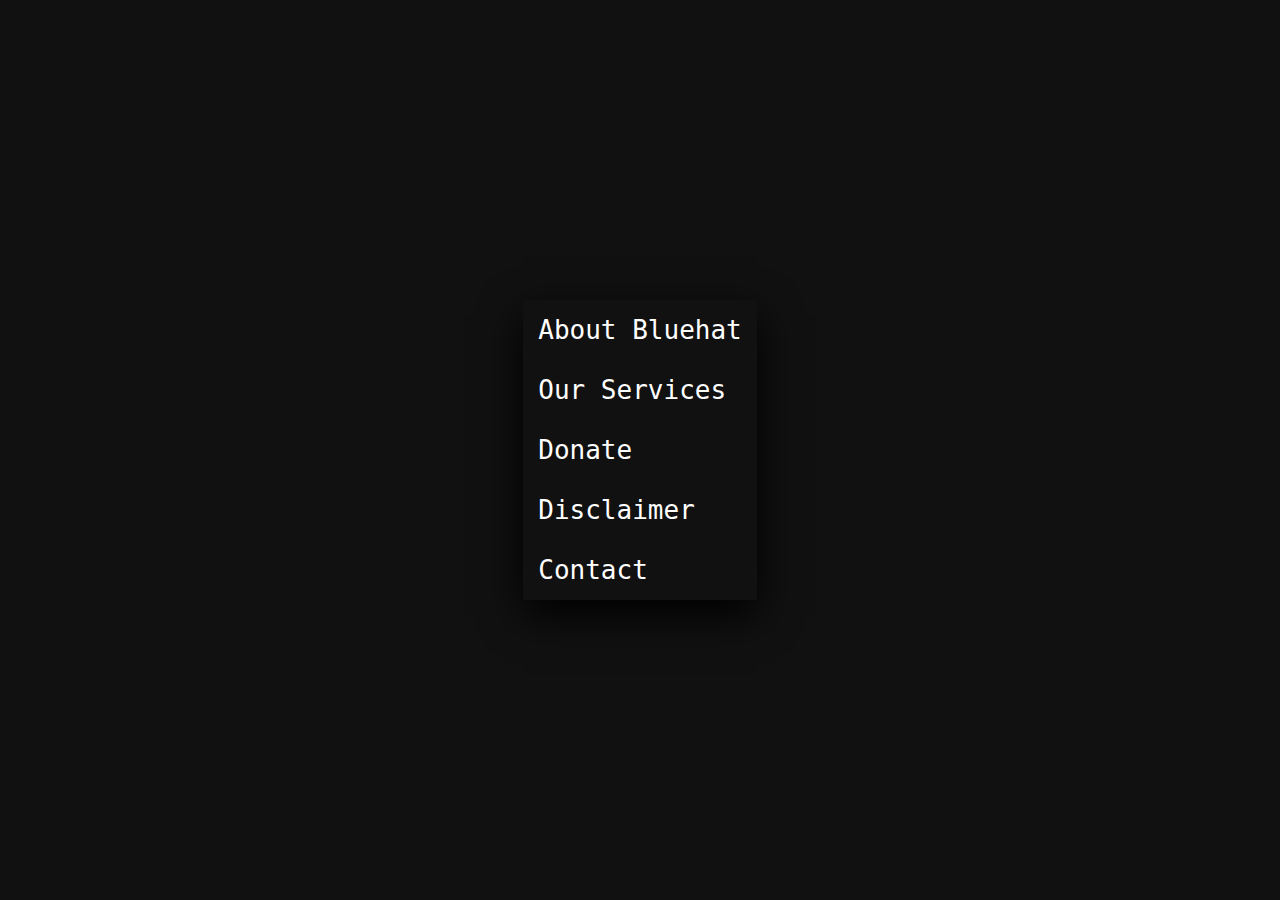
<file: index.html>
<!DOCTYPE html>
<html lang="en">
<head>
    <meta charset="UTF-8">
    <meta name="viewport" content="width=device-width, initial-scale=1.0">
    <meta http-equiv="X-UA-Compatible" content="ie=edge">
    <link rel="stylesheet" href="landingpageStyle.css">
    <link rel="icon" href="./blueHat.png">
    <title>BlueHat</title>
</head>
<body>
    <!--<div class="light"></div>-->
    <ul>
        <a href="About/about.html"><li> About Bluehat </li></a>
        <a href="Services/services.html"><li> Our Services </li></a>
        <a href="Donate/donate.html"><li> Donate </li></a>
        <a href="Disclaimer/disclaimer.html"><li> Disclaimer </li></a>
        <a href="Contact/contact.html"><li> Contact </li></a>
    </ul>

    <script src="https://code.jquery.com/jquery-3.4.1.js"></script>
    <script type="text/javascript">
        /*
        $(document).mousemove(function(e)
            {
                var X = e.pageX;
                console.log(X);
                var Y = e.pageY;
                console.log(Y);
                $('.light').css('background', 'radial-gradient(circle at '+X+' px '+Y+' px, transparent, #000 30%)');
            }
        )
        */

    </script>
</body>
</html>
</file>
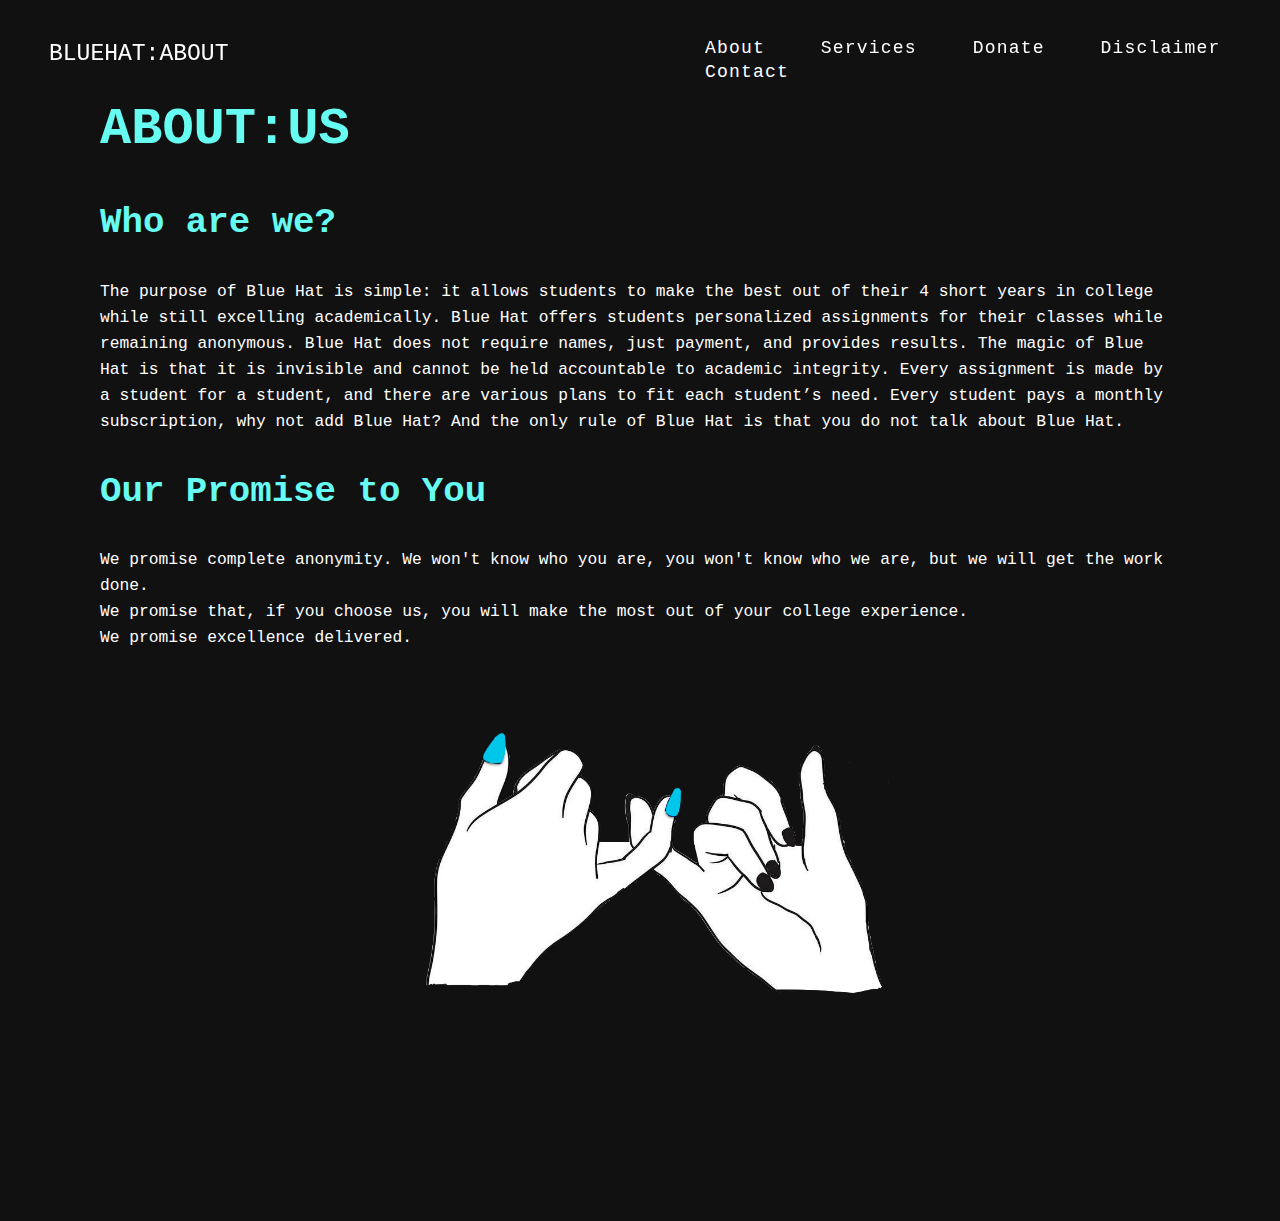
<file: About/about.html>
<!DOCTYPE html>
<html lang="en">
<head>
    <meta charset="UTF-8">
    <meta name="viewport" content="width=device-width, initial-scale=1.0">
    <meta http-equiv="X-UA-Compatible" content="ie=edge">
    <title>About Us</title>
    <link rel="stylesheet" href="../navbar.css">
    <link rel="stylesheet" href="aboutpageStyle.css">
    <link rel="icon" href="../blueHat.png">
</head>
<body>
    <div class="container">
        <nav>
            <input type="checkbox" id="nav" class="hidden">
                <label for="nav" class="nav-btn">
                    <i></i>
                    <i></i>
                    <i></i>
                </label>

            <div class="logo">
                <a href="../index.html" id="logo_id" >BLUEHAT:ABOUT</a>
            </div>

            <ul class="nav-wrapper">
                <li><a href="about.html">About</a></li>
                <li><a href="../Services/services.html">Services</a></li>
                <li><a href="../Donate/donate.html">Donate</a></li>
                <li><a href="../Disclaimer/disclaimer.html">Disclaimer</a></li>
                <li><a href="../Contact/contact.html">Contact</a></li>
            </ul>
        </nav>
    </div>

    <section>
        <h2 style="color:#66fcf1">ABOUT:US</h2>
        <p>
            <h3> Who are we? </h3>
                <p>
                    The purpose of Blue Hat is simple: it allows students to make the best out of their 4 short years in college while still excelling academically. Blue Hat offers students personalized assignments for their classes while remaining anonymous. Blue Hat does not require names, just payment, and provides results. The magic of Blue Hat is that it is invisible and cannot be held accountable to academic integrity. Every assignment is made by a student for a student, and there are various plans to fit each student’s need. Every student pays a monthly subscription, why not add Blue Hat? And the only rule of Blue Hat is that you do not talk about Blue Hat. 
                </p>

            <h3> Our Promise to You </h3>
                <p>
                    We promise complete anonymity. We won't know who you are, you won't know who we are, but we will get the work done. 
                    <br>
                    We promise that, if you choose us, you will make the most out of your college experience. 
                    <br>
                    We promise excellence delivered.
                </p>
        </p>

       <img src="promise.png">
    </section>



</body>
</html>
</file>
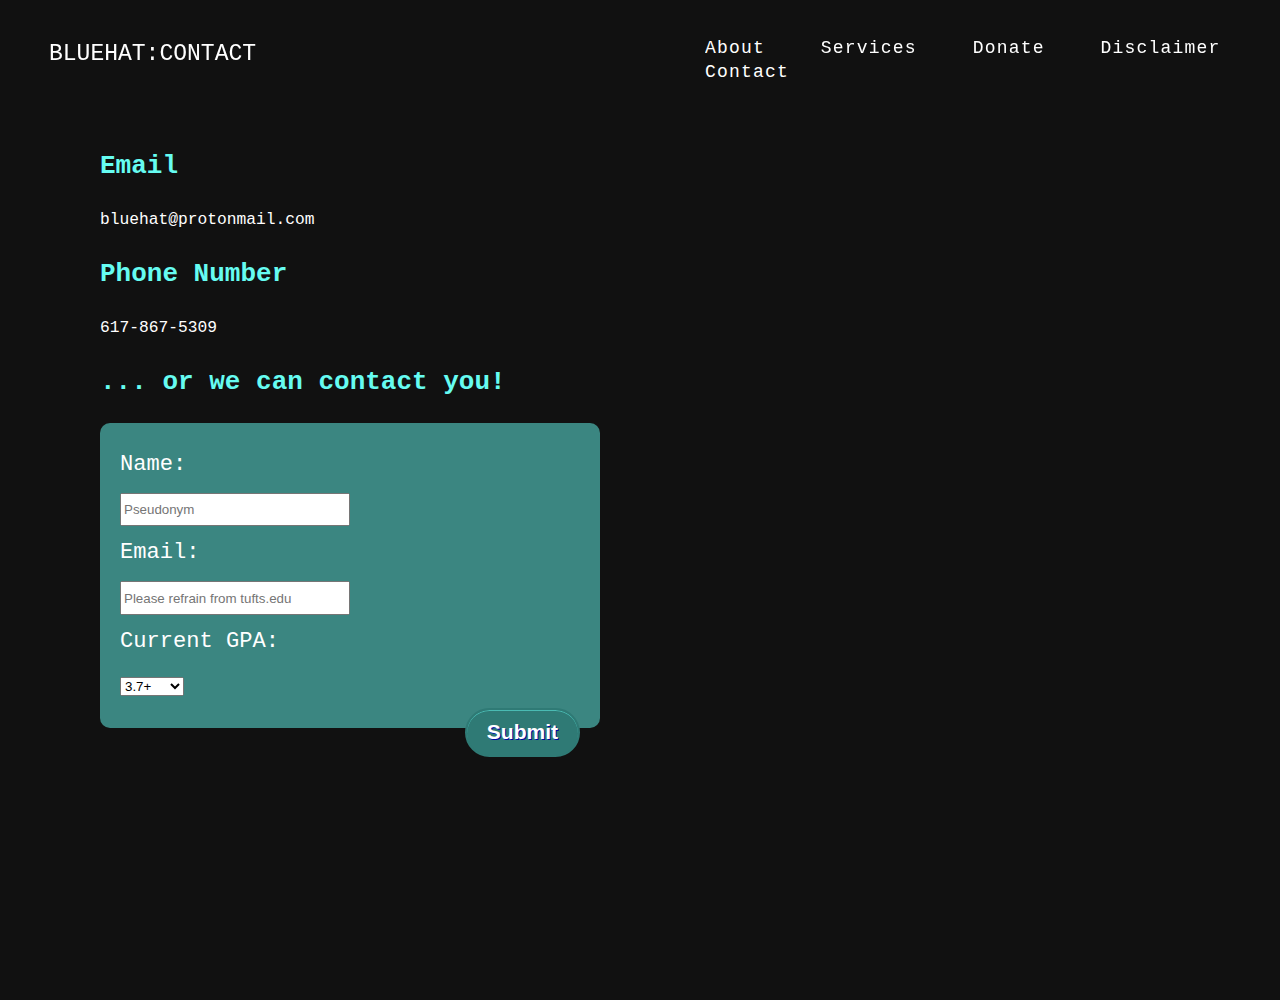
<file: Contact/contact.html>
<!DOCTYPE html>
<html lang="en">
<head>
    <meta charset="UTF-8">
    <meta name="viewport" content="width=device-width, initial-scale=1.0">
    <meta http-equiv="X-UA-Compatible" content="ie=edge">
    <title>Contact</title>
    <link rel="stylesheet" href="contactCSS.css">
    <link rel="stylesheet" href="../navbar.css">
    <link rel="icon" href="../blueHat.png">
</head>
<body>
    <div class="container">
            <nav>
                <input type="checkbox" id="nav" class="hidden">
                    <label for="nav" class="nav-btn">
                        <i></i>
                        <i></i>
                        <i></i>
                    </label>
    
                <div class="logo">
                    <a href="../index.html" id="logo_id" >BLUEHAT:CONTACT</a>
                </div>
    
                <ul class="nav-wrapper">
                    <li><a href="../About/about.html">About</a></li>
                    <li><a href="../Services/services.html">Services</a></li>
                    <li><a href="../Donate/donate.html">Donate</a></li>
                    <li><a href="../Disclaimer/disclaimer.html">Disclaimer</a></li>
                    <li><a href="../Contact/contact.html">Contact</a></li>
                </ul>
            </nav>
        </div>

        <section>
            <h3> Email </h3>
            <p> bluehat@protonmail.com </p>
            <h3> Phone Number </h3>
            <p> 617-867-5309 </p>
            <h3> ... or we can contact you!  </h3>

            <form>
                 Name:<br>
                <input id="input" type="text" name="name" placeholder="Pseudonym"> <br>
                Email:<br>
                <input id= "input" type="text" name="email" placeholder="Please refrain from tufts.edu"> <br>
                Current GPA:<br>
                <select>
                    <option value="A">3.7+</option>
                    <option value="B">2.7-3.7</option>
                    <option value="C">1.7-2.7</option>
                    <option value="D">0.7-1.7</option>
                    <option value="F">0.7-</option>
                </select>
                <br>
                <input id="submitButton" type="submit" name="submit" onclick="alertUser()"> 

            </form>
            
        </section>

</body>
<script type="text/javascript">
function alertUser()
{
    var message = "Thank you, we will be in contact soon...";
    alert(message);
    
}
</script>
</html>
</file>
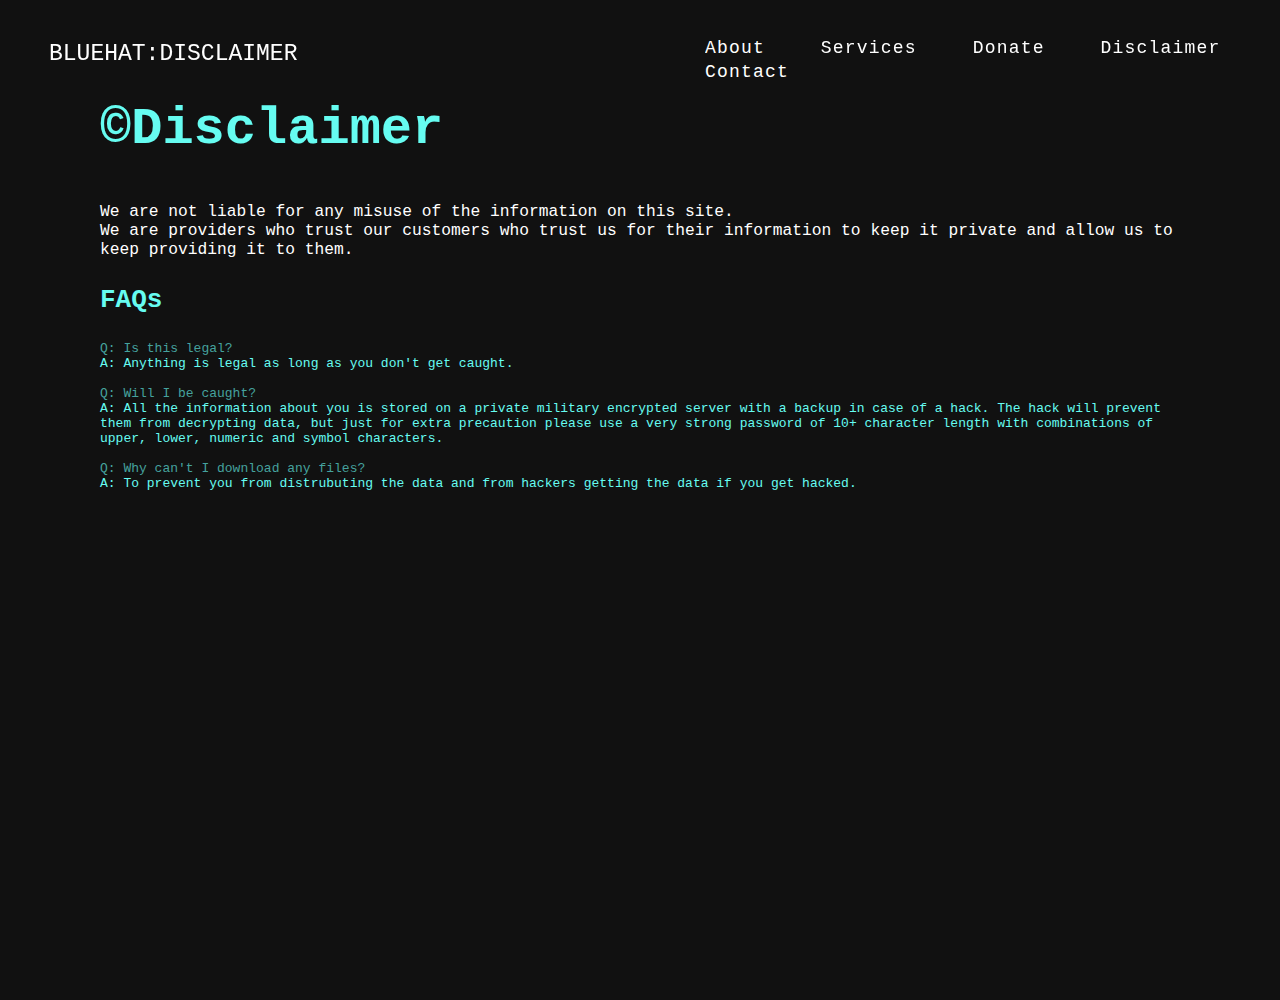
<file: Disclaimer/disclaimer.html>
<!DOCTYPE html>
<html lang="en">
<head>
    <meta charset="UTF-8">
    <meta name="viewport" content="width=device-width, initial-scale=1.0">
    <meta http-equiv="X-UA-Compatible" content="ie=edge">
    <title>Disclaimer</title>
    <link rel="stylesheet" href="disclaimerCSS.css">
    <link rel="stylesheet" href="../navbar.css">
    <link rel="icon" href="../blueHat.png">
</head>
<body>
    <div class="container">
        <nav>
            <input type="checkbox" id="nav" class="hidden">
                <label for="nav" class="nav-btn">
                    <i></i>
                    <i></i>
                    <i></i>
                </label>
            <div class="logo">
                <a href="../index.html" id="logo_id" >BLUEHAT:DISCLAIMER</a>
            </div>
            <ul class="nav-wrapper">
                <li><a href="../About/about.html">About</a></li>
                <li><a href="../Services/services.html">Services</a></li>
                <li><a href="../Donate/donate.html">Donate</a></li>
                <li><a href="../Disclaimer/disclaimer.html">Disclaimer</a></li>
                <li><a href="../Contact/contact.html">Contact</a></li>
            </ul>
        </nav>
    </div>
    <section>
        <h2 style="color:#66fcf1">©Disclaimer</h2>
        <p>We are not liable for any misuse of the information on this site.<br>We are providers who trust our customers who trust us for their information to keep it private and allow us to keep providing it to them.</p>
        <h3>FAQs</h3>
        <label>Q: Is this legal?</label>
        <summary>A: Anything is legal as long as you don't get caught.</summary>
        <br>
        <label>Q: Will I be caught?</label>
        <summary>A: All the information about you is stored on a private military encrypted server with a backup in case of a hack. The hack will prevent them from decrypting data, but just for extra precaution please use a very strong password of 10+ character length with combinations of upper, lower, numeric and symbol characters.</summary>
        <br>
        <label>Q: Why can't I download any files?</label>
        <summary>A: To prevent you from distrubuting the data and from hackers getting the data if you get hacked.</summary>
        <br>
    </section>
</body>
</html>
</file>
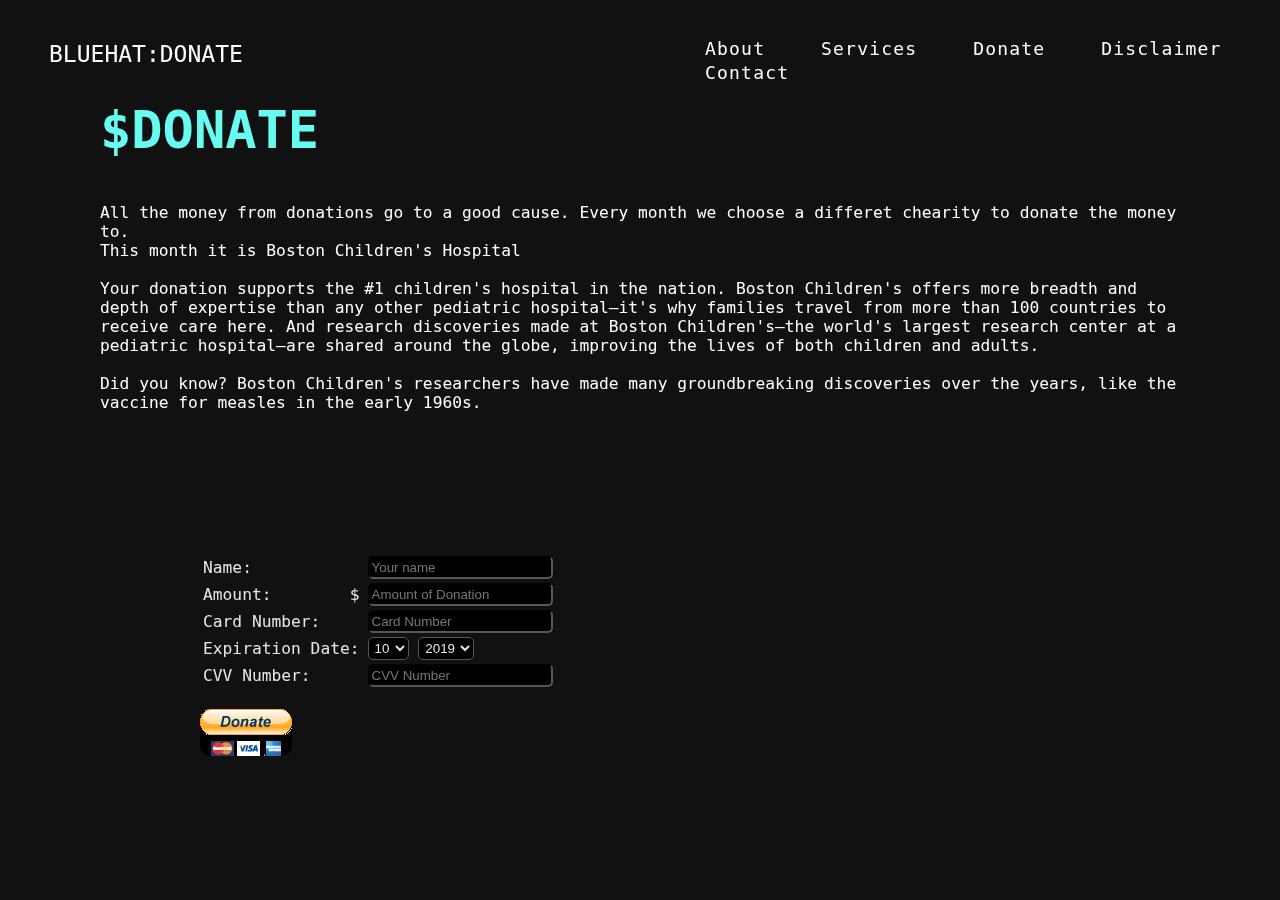
<file: Donate/donate.html>
<!DOCTYPE html>
<html lang="en">
    <head>
        <meta charset="UTF-8">
        <meta name="viewport" content="width=device-width, initial-scale=1.0">
        <meta http-equiv="X-UA-Compatible" content="ie=edge">
        <title>Donate</title>
        <link rel="stylesheet" href="donateCSS.css">
        <link rel="stylesheet" href="../navbar.css">
        <link rel="icon" href="../blueHat.png">
    </head>
    <body>
        <div class="container">
            <script src="https://ajax.googleapis.com/ajax/libs/jquery/3.4.1/jquery.min.js"></script>
            <script type="text/javascript">
                function donate(){
                    if(!checkAmount() && !checkCN() && !checkName() && !checkCVV())
                        alert("Thank you "+document.forms[0].name.value+" for your generous donation to Boston Children's Hospital.\nWe promise to put it to good use.");
                    else{
                        checkAH();
                        checkCNH();
                        checkCVVH();
                        checkNH();
                        alert("Please resolve the Errors");
                    }
                    return false;
                }
                function checkNH(){
                    if(checkName()){
                        $("#nameErr").show();
                    }
                    else{
                        $("#nameErr").hide();
                    }
                }
                function checkName(){
                    if($("#name").val()==""){
                        return true;
                    }
                    else{
                        const nameValue=$("#name").val();
                        for(var i=0; i<nameValue.length;i++){
                            if(!((nameValue[i].charCodeAt(0) >= 65 && nameValue[i].charCodeAt(0) <= 90) ||
                                (nameValue[i].charCodeAt(0) >= 95 && nameValue[i].charCodeAt(0) <= 122) ||
                                    nameValue[i].charCodeAt(0) == 32 )){
                                return true
                            }
                        }
                    }
                    return false
                }
                function checkAH(){
                    if(checkAmount()){
                        $("#amountErr").show();
                    }
                    else{
                        $("#amountErr").hide();
                    }
                }
                function checkAmount(){
                    if($("#amount").val().length==0){
                        return true;
                    }
                    return false;
                }
                function checkCNH(){
                    if(checkCN()){
                        $("#cardNumberErr").show();
                    }
                    else{
                        $("#cardNumberErr").hide();
                    }
                }
                function checkCN(){
                    if($("#cardNumber").val().length!=16){
                        return true;
                    }
                    else{
                        for(var i=0; i<CardNumberValue.length; i++){
                            console.log(CardNumberValue[i].charCodeAt(0));
                            if(!(CardNumberValue[i].charCodeAt(0) >= 48 && CardNumberValue[i].charCodeAt(0) <= 57)){
                                return true;
                            }
                        }
                    }
                    return false;
                }
                function checkCVVH(){
                    if(checkCVV()){
                        $("#CVVErr").show();
                    }
                    else{
                        $("#CVVErr").hide();
                    }
                }
                function checkCVV(){
                    if($("#cvvNumber").val().length<3){
                        return true;
                    }
                    else{
                        const CVVValue=$("#cvvNumber").val();
                        for(var i=0; i<CVVValue.length; i++){
                            if(!(CVVValue[i].charCodeAt(0) >= 48 && CVVValue[i].charCodeAt(0) <= 57)){
                                return true;
                            }
                        }
                    }
                    return false;
                }
                $(document).ready(function() {
                    $('#name').mouseout(checkNH);
                    $('#name').keyup(checkNH);
                    $('#amount').mouseout(checkAH);
                    $('#amount').keyup(checkAH);
                    $('#cardNumber').mouseout(checkCNH);
                    $('#cardNumber').keyup(checkCNH);
                    $('#cvvNumber').mouseout(checkCVVH);
                    $('#cvvNumber').keyup(checkCVVH);
                });
            </script>
                <div class="container">
                    <nav>
                        <input type="checkbox" id="nav" class="hidden">
                            <label for="nav" class="nav-btn">
                                <i></i>
                                <i></i>
                                <i></i>
                            </label>
            
                        <div class="logo">
                            <a href="../index.html" id="logo_id" >BLUEHAT:DONATE</a>
                        </div>
            
                        <ul class="nav-wrapper">
                            <li><a href="../About/about.html">About</a></li>
                            <li><a href="../Services/services.html">Services</a></li>
                            <li><a href="../Donate/donate.html">Donate</a></li>
                            <li><a href="../Disclaimer/disclaimer.html">Disclaimer</a></li>
                            <li><a href="../Contact/contact.html">Contact</a></li>
                        </ul>
                    </nav>
                </div>
            <section>
                <h2 style="color:#66fcf1">$DONATE</h2>
                <p>All the money from donations go to a good cause. Every month we choose a differet chearity to donate
                    the money to.<br>
                    This month it is <a class="glow" href="http://www.childrenshospital.org/">Boston Children's Hospital</a><br>
                    <br>
                    Your donation supports the #1 children's hospital in the nation. Boston
                    Children's offers more breadth and depth of expertise than any other pediatric hospital—it's why
                    families travel from more than 100 countries to receive care here. And research discoveries made
                    at Boston Children's—the world's largest research center at a pediatric hospital—are shared
                    around the globe, improving the lives of both children and adults.<br>
                    <br>
                    Did you know? Boston Children's researchers have made many groundbreaking discoveries over the
                    years, like the vaccine for measles in the early 1960s.</p>
            </section>

            <!--When working with forms, make sure it is not within a div that has a z-index of -1. This is done to get the top nav bar working but its causing some transparency issues-->
            <section>
                <form class="donateForm" onsubmit="donate(); return false" action="#">
                    <table>
                        <tr>
                            <td>
                                Name: 
                            </td>
                            <td>
                                <input type="text" name="name" id="name" placeholder="Your name">
                            </td>
                            <td>
                                <p style="font-size: 8pt;color: #f00;" id="nameErr" hidden>* Name is required and can only contain letters.</p>
                            </td>
                        </tr>
                        <tr>
                            <td>
                                Amount: <span style="float: right;">$</span>
                            </td>
                            <td>
                                <input type="number" name="amount" id="amount" placeholder="Amount of Donation" min="0">
                            </td>
                            <td>
                                <p style="font-size: 8pt;color: #f00;" id="amountErr" hidden>* Amount cannot be empty</p>
                            </td>
                        </tr>
                        <tr>
                            <td>
                                Card Number:
                            </td>
                            <td>
                                <input type="text" name="cardNumber" id="cardNumber" placeholder="Card Number" min="0"
                                    minlength="16" maxlength="16" style="-moz-appearance: textfield">
                            </td>
                            <td>
                                <p style="font-size: 8pt;color: #f00;" id="cardNumberErr" hidden>* Card Number is required and can only contain numbers.</p>
                            </td>
                        </tr>
                        <tr>
                            <td>
                                Expiration Date:
                            </td>
                            <td>
                                <div class="date-input-container">
                                    <select name="exp_date_MONTH" id="exp_date_MONTH">
                                        <option value="1">01</option>
                                        <option value="2">02</option>
                                        <option value="3">03</option>
                                        <option value="4">04</option>
                                        <option value="5">05</option>
                                        <option value="6">06</option>
                                        <option value="7">07</option>
                                        <option value="8">08</option>
                                        <option value="9">09</option>
                                        <option value="10" selected="selected">10</option>
                                        <option value="11">11</option>
                                        <option value="12">12</option>
                                    </select>
                                    <select name="exp_date_YEAR" id="exp_date_YEAR">
                                        <option value="2019" selected="selected">2019</option>
                                        <option value="2020">2020</option>
                                        <option value="2021">2021</option>
                                        <option value="2022">2022</option>
                                        <option value="2023">2023</option>
                                        <option value="2024">2024</option>
                                        <option value="2025">2025</option>
                                        <option value="2026">2026</option>
                                        <option value="2027">2027</option>
                                        <option value="2028">2028</option>
                                        <option value="2029">2029</option>
                                    </select>
                                </div>
                            </td>
                        </tr>
                        <tr>
                            <td>
                                CVV Number:
                            </td>
                            <td>
                                <input type="text" name="cvvNumber" id="cvvNumber" value="" maxlength="4" autocomplete="off"
                                    placeholder="CVV Number" />
                            </td>
                            <td>
                                <p style="font-size: 8pt;color: #f00;" id="CVVErr" hidden>* CVV is required and can only contain numbers.</p>
                            </td>
                        </tr>
                    </table>
                    <br>
                    <input type="submit" name="responsive_payment_typesubmit" id="responsive_payment_typesubmit" value="" style="border-radius: 10px ; background-image: url(./btn_donateCC_LG.gif); background-color: #000; width: 92px; height: 47px; border: none;" onclick="false"/>
                </form>
            </section>
        </div>
    </body>
</html>
</file>
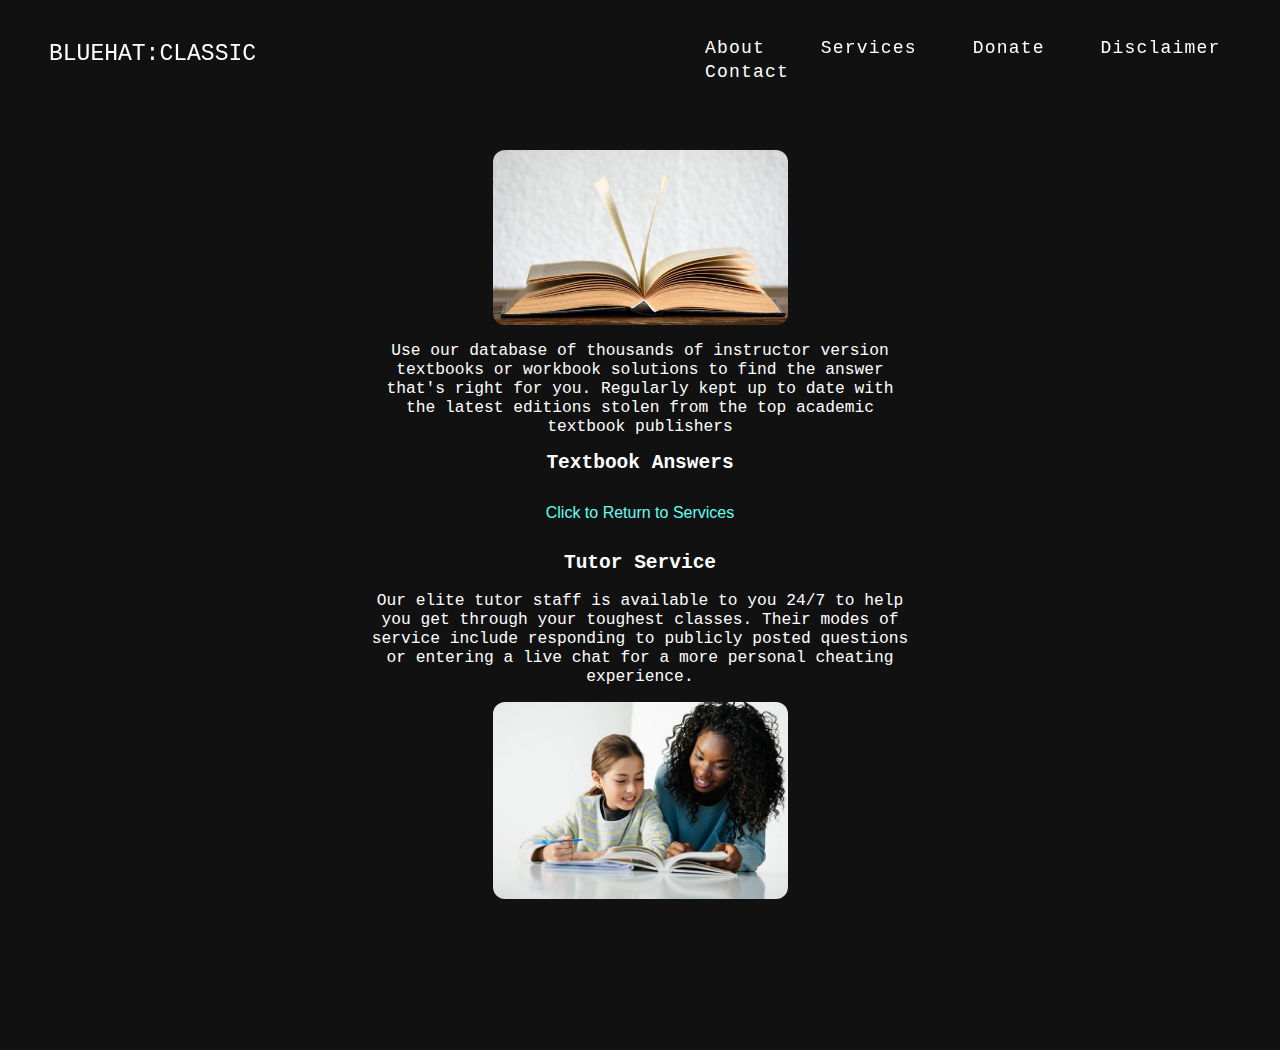
<file: Services/classic.html>
<!DOCTYPE html>
<html lang="en">
<head>
    <meta charset="UTF-8">
    <meta name="viewport" content="width=device-width, initial-scale=1.0">
    <meta http-equiv="X-UA-Compatible" content="ie=edge">
    <title>The Classic Plan</title>
    <link rel="icon" href="../blueHat.png">
    <link rel="stylesheet" href="../navbar.css">
    <link rel="stylesheet" href="subservicestyle.css">
</head>
<body>
    <div class="container">
        <nav>
            <input type="checkbox" id="nav" class="hidden">
                <label for="nav" class="nav-btn">
                    <i></i>
                    <i></i>
                    <i></i>
                </label>

            <div class="logo">
                <a href="../index.html" id="logo_id" >BLUEHAT:CLASSIC</a>
            </div>

            <ul class="nav-wrapper">
                <li><a href="about.html">About</a></li>
                <li><a href="../Services/services.html">Services</a></li>
                <li><a href="../Donate/donate.html">Donate</a></li>
                <li><a href="../Disclaimer/disclaimer.html">Disclaimer</a></li>
                <li><a href="../Contact/contact.html">Contact</a></li>
            </ul>
        </nav>
    </div>

        <div class="columns">
        <!--id=firstp resolves a height consistency problem between the columns-->
        <div class="column2">
        	<img src="black.png">
        </div>
        <div class="column">
        	<img src="book.jpg">
        	<p>
        		Use our database of thousands of instructor version textbooks or workbook solutions to find the answer that's right for you. Regularly kept up to date with the latest editions stolen from the top academic textbook publishers
        	</p>
        	<h2>Textbook Answers</h2>
        	<button class="btn services" onclick="window.location.href = 'services.html';">Click to Return to Services</button>
            <h2>Tutor Service</h2>
            <p>
                Our elite tutor staff is available to you 24/7 to help you get through your toughest classes. Their modes of service include responding to publicly posted questions or entering a live chat for a more personal cheating experience.
            </p>
            <img src="tutor.jpg">
        </div>
        <div class="column2">
        	<img src="black.png">
        </div>



     </div>



</body>
</html>
</file>
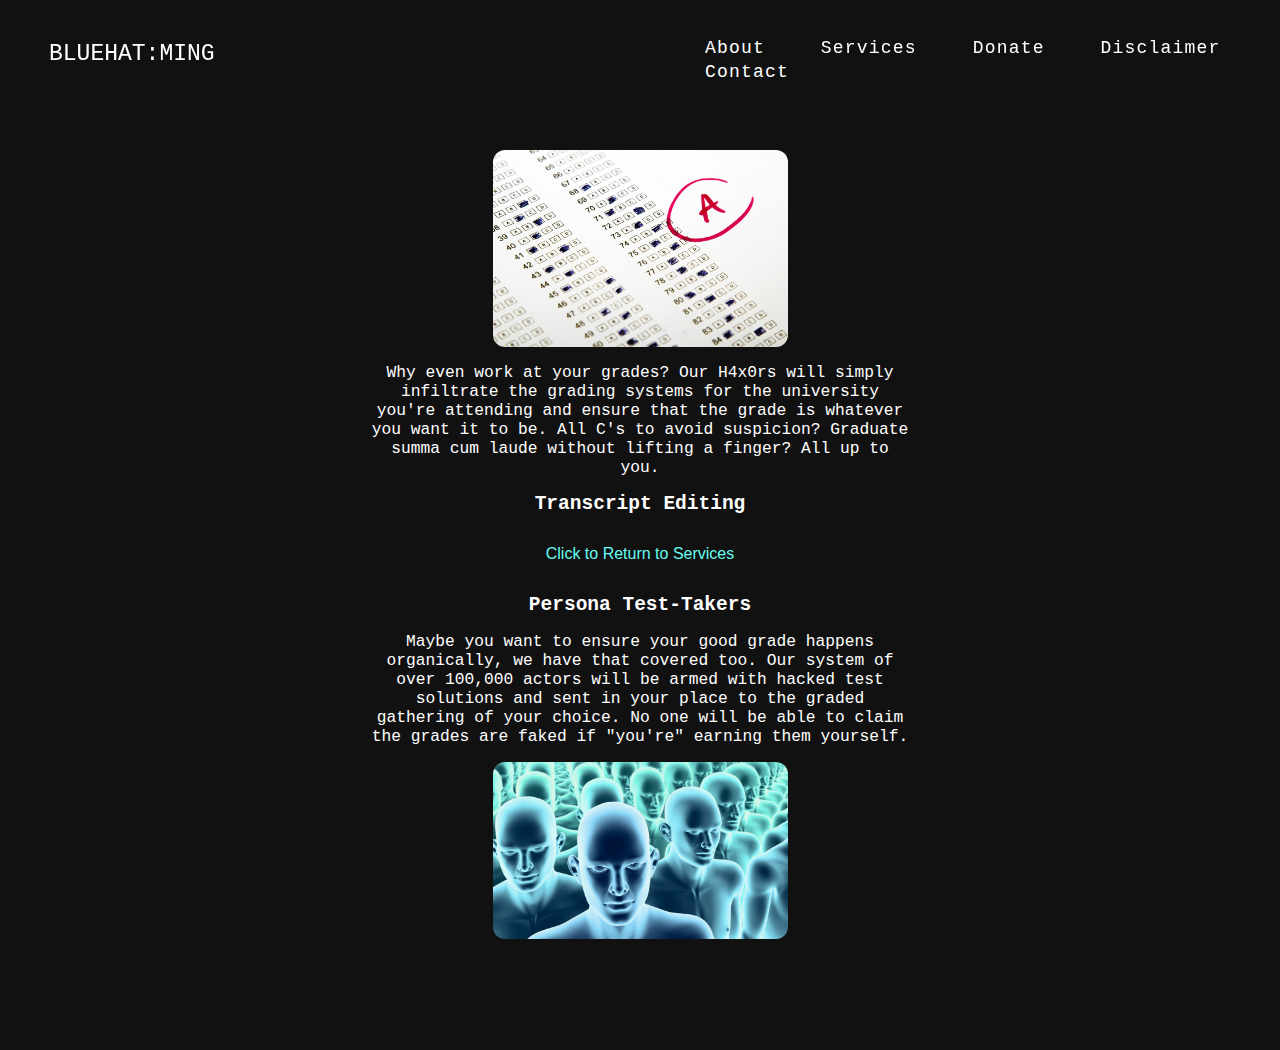
<file: Services/ming.html>
<!DOCTYPE html>
<html lang="en">
<head>
    <meta charset="UTF-8">
    <meta name="viewport" content="width=device-width, initial-scale=1.0">
    <meta http-equiv="X-UA-Compatible" content="ie=edge">
    <title>The Ming Plan</title>
    <link rel="icon" href="../blueHat.png">
    <link rel="stylesheet" href="../navbar.css">
    <link rel="stylesheet" href="subservicestyle.css">
</head>
<body>
    <div class="container">
        <nav>
            <input type="checkbox" id="nav" class="hidden">
                <label for="nav" class="nav-btn">
                    <i></i>
                    <i></i>
                    <i></i>
                </label>

            <div class="logo">
                <a href="../index.html" id="logo_id" >BLUEHAT:MING</a>
            </div>

            <ul class="nav-wrapper">
                <li><a href="about.html">About</a></li>
                <li><a href="../Services/services.html">Services</a></li>
                <li><a href="../Donate/donate.html">Donate</a></li>
                <li><a href="../Disclaimer/disclaimer.html">Disclaimer</a></li>
                <li><a href="../Contact/contact.html">Contact</a></li>
            </ul>
        </nav>
    </div>

        <div class="columns">
        <!--id=firstp resolves a height consistency problem between the columns-->
        <div class="column2">
            <img src="black.png">
        </div>
        <div class="column">
            <img src="test.jpg">
            <p>
                Why even work at your grades? Our H4x0rs will simply infiltrate the grading systems for the university you're attending and ensure that the grade is whatever you want it to be. All C's to avoid suspicion? Graduate summa cum laude without lifting a finger? All up to you.
            </p>
            <h2>Transcript Editing</h2>
            <button class="btn services" onclick="window.location.href = 'services.html';">Click to Return to Services</button>
            <h2>Persona Test-Takers</h2>
            <p>
                Maybe you want to ensure your good grade happens organically, we have that covered too. Our system of over 100,000 actors will be armed with hacked test solutions and sent in your place to the graded gathering of your choice. No one will be able to claim the grades are faked if "you're" earning them yourself.
            </p>
            <img src="clone.jpg">
        </div>
        <div class="column2">
            <img src="black.png">
        </div>



     </div>



</body>
</html>
</file>
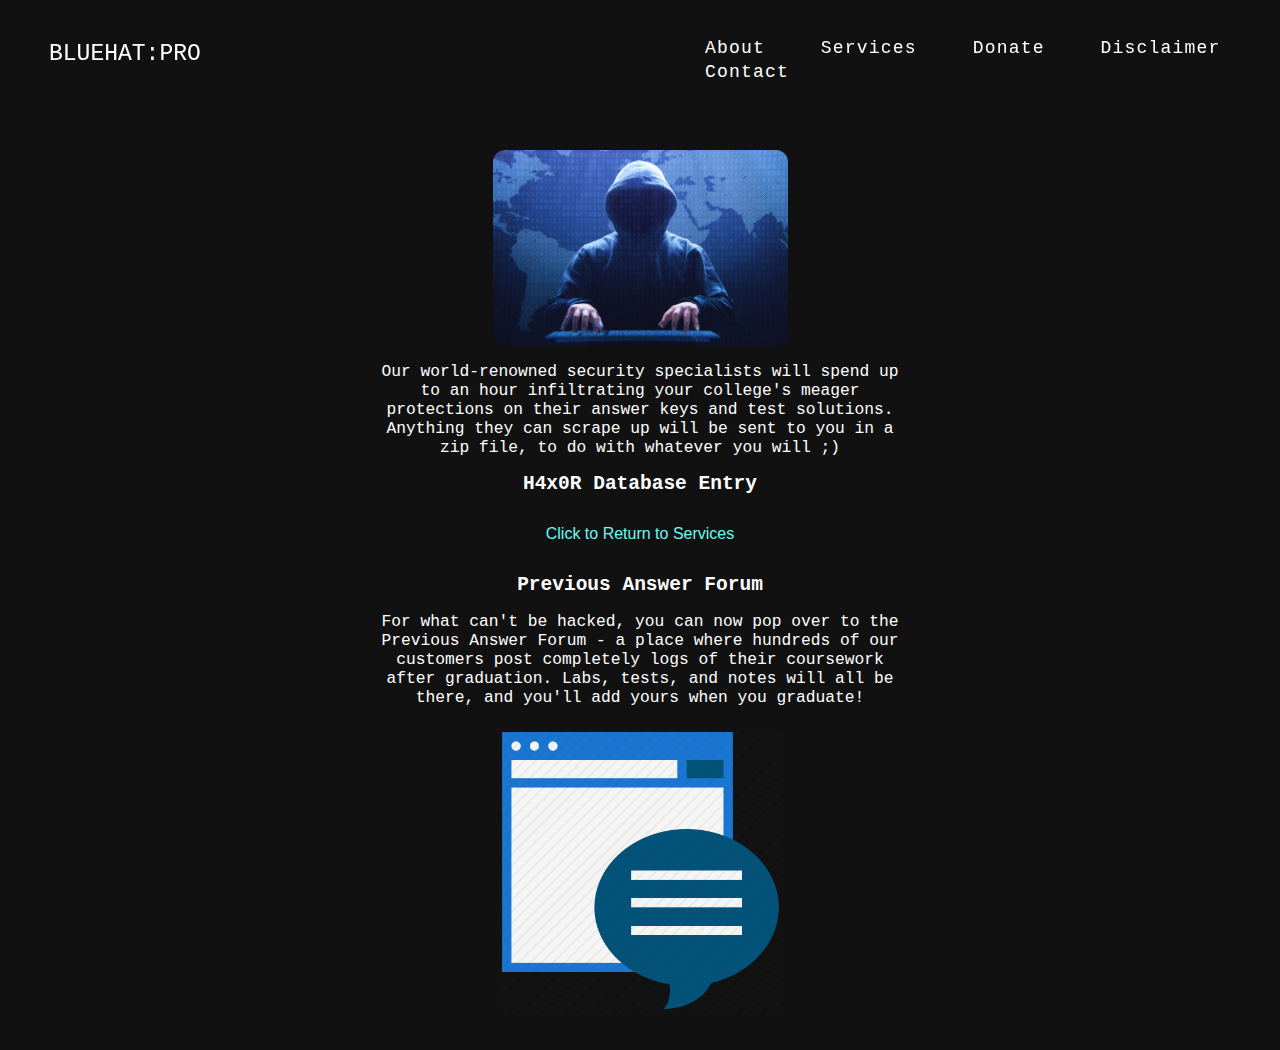
<file: Services/pro.html>
<!DOCTYPE html>
<html lang="en">
<head>
    <meta charset="UTF-8">
    <meta name="viewport" content="width=device-width, initial-scale=1.0">
    <meta http-equiv="X-UA-Compatible" content="ie=edge">
    <title>The Pro Plan</title>
    <link rel="icon" href="../blueHat.png">
    <link rel="stylesheet" href="../navbar.css">
    <link rel="stylesheet" href="subservicestyle.css">
</head>
<body>
    <div class="container">
        <nav>
            <input type="checkbox" id="nav" class="hidden">
                <label for="nav" class="nav-btn">
                    <i></i>
                    <i></i>
                    <i></i>
                </label>

            <div class="logo">
                <a href="../index.html" id="logo_id" >BLUEHAT:PRO</a>
            </div>

            <ul class="nav-wrapper">
                <li><a href="about.html">About</a></li>
                <li><a href="../Services/services.html">Services</a></li>
                <li><a href="../Donate/donate.html">Donate</a></li>
                <li><a href="../Disclaimer/disclaimer.html">Disclaimer</a></li>
                <li><a href="../Contact/contact.html">Contact</a></li>
            </ul>
        </nav>
    </div>

        <div class="columns">
        <!--id=firstp resolves a height consistency problem between the columns-->
        <div class="column2">
        	<img src="black.png">
        </div>
        <div class="column">
        	<img src="hacker.jpg">
        	<p>
        		Our world-renowned security specialists will spend up to an hour infiltrating your college's meager protections on their answer keys and test solutions. Anything they can scrape up will be sent to you in a zip file, to do with whatever you will ;)
        	</p>
        	<h2>H4x0R Database Entry</h2>
        	<button class="btn services" onclick="window.location.href = 'services.html';">Click to Return to Services</button>
            <h2>Previous Answer Forum</h2>
            <p>
                For what can't be hacked, you can now pop over to the Previous Answer Forum - a place where hundreds of our customers post completely logs of their coursework after graduation. Labs, tests, and notes will all be there, and you'll add yours when you graduate!
            </p>
            <img src="forum.png">
        </div>
        <div class="column2">
        	<img src="black.png">
        </div>



     </div>



</body>
</html>
</file>
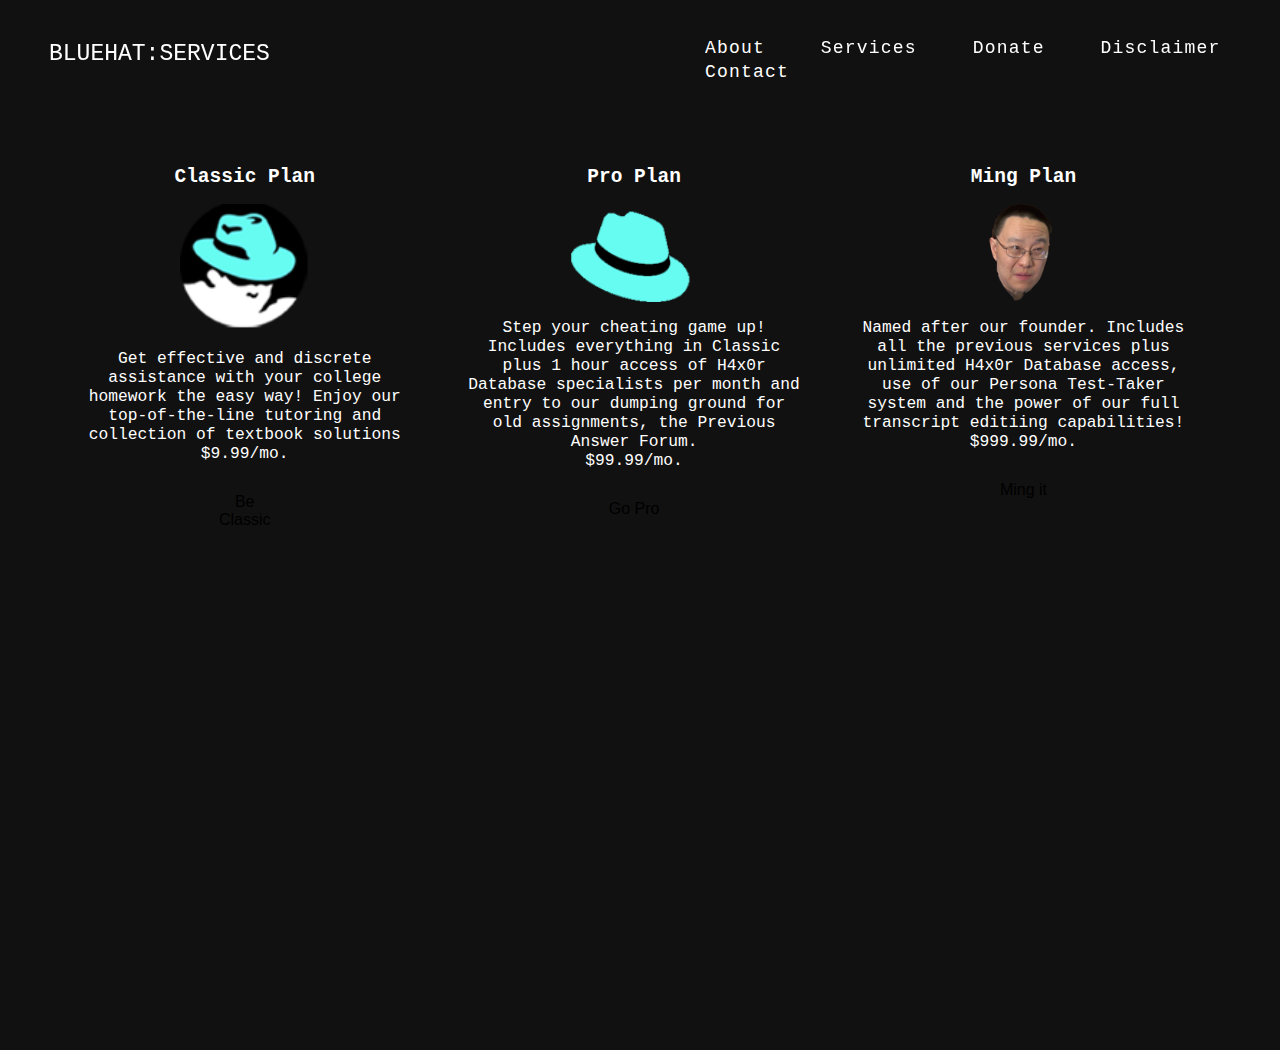
<file: Services/services.html>
<!DOCTYPE html>
<html lang="en">
<head>
    <meta charset="UTF-8">
    <meta name="viewport" content="width=device-width, initial-scale=1.0">
    <meta http-equiv="X-UA-Compatible" content="ie=edge">
    <link rel="icon" href="../blueHat.png">
    <link rel="stylesheet" href="servicespageStyle.css">
    <link rel="stylesheet" href="../navbar.css">
    <title>Services</title>
</head>
<body>
        <div class="container">
                <nav>
                    <input type="checkbox" id="nav" class="hidden">
                        <label for="nav" class="nav-btn">
                            <i></i>
                            <i></i>
                            <i></i>
                        </label>
        
                    <div class="logo">
                        <a href="../index.html" id="logo_id" >BLUEHAT:SERVICES</a>
                    </div>
        
                    <ul class="nav-wrapper">
                        <li><a href="../About/about.html">About</a></li>
                        <li><a href="../Services/services.html">Services</a></li>
                        <li><a href="../Donate/donate.html">Donate</a></li>
                        <li><a href="../Disclaimer/disclaimer.html">Disclaimer</a></li>
                        <li><a href="../Contact/contact.html">Contact</a></li>
                    </ul>
                </nav>
            </div>       
    <div class="columns">
        <!--id=firstp resolves a height consistency problem between the columns-->
        <div class="column">
            <h2>Classic Plan</h2>
            <img src="bluehat_classic.png">
            <p>
                Get effective and discrete assistance with your college homework the easy way! Enjoy our top-of-the-line tutoring and collection of textbook solutions <br/>
                $9.99/mo.
            </p>
            <button class="btn services" onclick="window.location.href = 'classic.html';">Be Classic</button>
        </div>

        <div class="column">
            <h2>Pro Plan</h2>
            <img src="bluehat_pro.png">
            <p>
                Step your cheating game up! Includes everything in Classic plus 1 hour access of H4x0r Database specialists per month and entry to our dumping ground for old assignments, the Previous Answer Forum. <br/> $99.99/mo.
            </p>
            <button class="btn services" onclick="window.location.href = 'pro.html';">Go Pro</button>
        </div>

        <div class="column">
            <h2>Ming Plan</h2>
            <img src="maxresdefault.png">
            <p>
                Named after our founder. Includes all the previous services plus unlimited H4x0r Database access, use of our Persona Test-Taker system and the power of our full transcript editiing capabilities! <br/> $999.99/mo.
            </p>
            <button class="btn services" onclick="window.location.href = 'ming.html';">Ming it</button>
            </div>
    </div>

     
</body>
</html>
</file>
<file: landingpageStyle.css>
body
{
    animation: transitionIn 1s;
    margin:0;
    padding:0;
    display:flex;
    justify-content: center;
    align-items: center;
    min-height: 100vh;
    background: #111;
}

ul
{
    margin:0;
    padding:0;
    box-shadow:0 15px 40px rgba(0, 0, 0, 1);
}

ul li
{
    position:relative;
    list-style:none;
    font-size: 2em;
    padding:15px;
    color: #fff;
    font-family: monospace;
    box-sizing:border-box;
    transition:0.5s;
}

ul li:hover
{
    color:#111;
}

ul li:before
{
    content:'';
    position:absolute;
    top:0;
    left: 0;
    width: 100%;
    height: 100%;
    background: rgb(102, 252, 241);
    z-index:-1;
    transform: scaleY(0);
    transition: transform 0.5s;
    transform-origin:bottom;
}

ul li:hover:before
{
    transform: scaleY(1);
    transition: transform 0.5s;
    transform-origin:top;
}

/*Glowy bits*/
ul li:after
{
    content:'';
    position:absolute;
    top:0;
    left: 0;
    width: 100%;
    height: 100%;
    background: rgb(102, 252, 241);
    z-index:-2;
    transform: scaleY(0);
    transition: transform 0.5s;
    transform-origin:bottom;
    filter: blur(30px);
}

ul li:hover:after
{
    transform: scaleY(1);
    transition: transform 0.5s;
    transform-origin:top;
}

a
{
    text-decoration:none;
    color: inherit;
}

/*
.light
{
    position: absolute;
    top:0;
    left:0;
    display: block;
    width: 100%;
    height:100%;
}
*/

@keyframes transitionIn{
    from
    {
        opacity: 0;
        transform: roataeX(-10deg);
    }

    to
    {
        opacity:1;
        transform: roataeX(0);
    }
}
</file>
<file: navbar.css>
* {
    box-sizing: border-box;
}

html
{
    margin:0;
    padding: 0;
    width: 100%;
    height: 100vh;
}

body
{
    animation: transitionIn 1s;
    background: #111;
    margin: 0;
    padding: 0;
    widows: 100%;
    height: 100vh;
    font-family: monospace;
}

p
{
    color: #fff;
}

nav
{
    padding: 25px;
}

.logo
{
    float:left;
    padding:8px;
    margin-left: 16px;
    margin-top: 8px;
    position:fixed;
}

.logo a
{
    color: #fff;
    text-transform: uppercase;
    font-size: 23px;
    letter-spacing: 0px;
    text-decoration: none;
    transition: 0.7s;

}

.container
{
    background: #111;
    position: fixed;
    width: 100%;
    height: 100px;
    top:0;
    z-index: 1;
}

nav ul {
    position: fixed;
    margin-left: 50%
}

nav ul li {
    display: inline-block;
    margin-right: 48px;
}

nav ul li a
{
    display: inline-block;
    outline: none;
    color: #fff;
    background: #111;
    text-transform: none;
    font-size: 18px;
    letter-spacing: 1.2px;
    overflow: hidden;
    text-decoration: none;
    transition: 0.7s;

}

nav ul li a:hover
{
    transition: color 0.7s;
    color: #111;
    background: #66fcf1;
    box-shadow: 0 0 10px #66fcf1, 0 0 40px #66fcf1,0 0 80px #66fcf1;
}

#logo_id:hover
{
    transition: color 0.7s;
    color: #111;
    background: #66fcf1;
    box-shadow: 0 0 10px #66fcf1, 0 0 40px #66fcf1,0 0 80px #66fcf1;
}
@media screen and (max-width: 864px)
{
    #nav:not(:checked)~.nav-wrapper li a {
        font-size: 0pt;
    }

    #nav:not(:checked)~.nav-wrapper{
        margin-left: 100%;
    }

    .logo
    {
        padding:0;
    }

    .nav-wrapper
    {
        padding-top: 50vh;
        position: fixed;
        /* top: 0%; */
        left: 0;
        margin-top: 0;
        width: 100%;
        height: 100%;
        z-index: inherit;
        background: #000;
        opacity: 0;
        transition: all 0.2s ease;
    }

    .nav-wrapper
    {
        /* position: fixed; */
        top: 50%;
        transform: translateY(-50%);
        /* widows: 100%; */
    }

    .nav-wrapper li
    {
        display: block;
        float: none;
        width: 100%;
        margin-bottom: 10px;
    }
    .nav-wrapper li:not(:first-child) {
        margin-left: 0;
    }

    .nav-btn {
        position: fixed;
        right: 10px;
        top: 10px;
        display: block;
        width: 48px;
        height: 48px;
        cursor: pointer;
        z-index: 9999;
        border-radius: 50%;
    }

    .nav-btn i {
        display: block;
        width: 20px;
        height: 2px;
        background: #fff;
        border-radius: 2px;
        margin-left: 14px;
    }

    .nav-btn i:nth-child(1) {
        margin-top: 16px;
    }

    .nav-btn i:nth-child(2) {
        margin-top: 4px;
        opacity: 1;
    }

    .nav-btn i:nth-child(3) {
        margin-top: 4px;
    }
}

#nav:checked + .nav-btn {
  transform: rotate(45deg);
}

#nav:checked + .nav-btn i {
  background: #fff;
  transition: transform 0.2s ease;
}

#nav:checked + .nav-btn i:nth-child(1) {
  transform: translateY(6px) rotate(180deg);
}

#nav:checked + .nav-btn i:nth-child(2) {
  opacity: 0;
}

#nav:checked + .nav-btn i:nth-child(3) {
  transform: translateY(-6px) rotate(90deg);
}

#nav:checked ~ .nav-wrapper {
  z-index: 9990;
  opacity: 1;
}

#nav:checked ~ .nav-wrapper ul li a {
  opacity: 1;
  transform: translateX(0);
}

.hidden {
  display: none;
}

@keyframes transitionIn{
    from
    {
        opacity: 0;
        transform: rotateX(-10deg);
    }

    to
    {
        opacity:1;
        transform: rotateX(0);
    }
}
</file>
<file: About/aboutpageStyle.css>
section
{
    position: relative;
    width: 100%;
    min-height: 100vh;
    margin-top: 100px;
    padding-right: 100px;
    padding-left: 100px;
    padding-bottom: 100px;
    z-index: -1;
}

section h2
{
    color: #fff;
    font-size: 4em;
}

section p
{
    font-size: 1.25em;
    line-height: 1.6;
}

section h3 
{ 
   color: #66fcf1;
   font-size: 2.75em;
}

section img {
    max-width: 50%;
    height: auto;
    display: block;
    margin-left: auto;
    margin-right: auto;
}
</file>
<file: Contact/contactCSS.css>
body
{
    background: #111;
}

section
{
    position: relative;
    width: 100%;
    min-height: 100vh;
    margin-top: 100px;
    padding-right: 100px;
    padding-left: 100px;
    padding-bottom: 100px;
    padding-top: 25px;
}

section h2
{
    color: #fff;
    font-size: 4em;
}

section h3 
{ 
   color: #66fcf1;
   font-size: 2em;
}

section form {
    color: #ffff;
    background-color: rgba(102, 252, 241, 0.5);
    border-radius: 10px;
    max-width: 60%;
    height: auto;
    width: 500px;
    padding: 20px;
    font-size: 1.7em;
    line-height: 2em;

}

section form input 
{
    display: inline-block;
}

section p
{
    font-size: 1.25em;
    line-height: 1.6;
    color: #ffff;
}

#input
{
    width: 50%;
    height: 2.5em;
}

#submitButton
{
    float: right;
    padding: 10px 20px 11px !important;
    font-size: 21px !important;
    background-color: #2f7a75;
    font-weight: bold;
    text-shadow: 1px 1px #0005a3;
    color: #ffffff;
    border-radius: 50px;
    -moz-border-radius: 50px;
    -webkit-border-radius: 50px;
    border: 2px solid #2f7a75;
    cursor: pointer;
    box-shadow: 0 1px 0 rgba(102, 252, 241, 0.5) inset;
    -moz-box-shadow: 0 1px 0 rgba(102, 252, 241, 0.5) inset;
    -webkit-box-shadow: 0 1px 0 rgba(102, 252, 241, 0.5) inset;
}

#submitButton:hover
{
    transition: color 0.7s;
    color: #111;
    background: #66fcf1;
    box-shadow: 0 0 10px #66fcf1, 0 0 40px #66fcf1,0 0 80px #66fcf1;
}
</file>
<file: Disclaimer/disclaimerCSS.css>
body
{
    background: #111;
    color: #fff;
}

section
{
    position: relative;
    width: 100%;
    min-height: 100vh;
    margin-top: 100px;
    padding-right: 100px;
    padding-left: 100px;
    padding-bottom: 100px;
}

section p {
    font-size: 1.25em;
}


section h2
{
    color: #fff;
    font-size: 4em;
}
h3 {
    color: #66fcf1;
    font-size: 200%;
}

label{
    color: #45a29e;
}
summary{
    color: #66fcf1;
}
</file>
<file: Donate/donateCSS.css>
section
{
    position: relative;
    width: 100%;
    min-height: 25vh;
    margin-top: 100px;
    padding-right: 100px;
    padding-left: 100px;
    padding-bottom: 25px;
    z-index: -1;
}

section h2
{
    color: #fff;
    font-size: 4em;
}

section p
{
    font-size: 1.25em;
}
body{
    color: #fff;
}
td{
    padding-right: 5px;
}
.donateForm
{
    padding-right: 100px;
    padding-left: 100px;
    padding-bottom: 100px;
    color: #e8e6e3;
    font-size: 1.25em;
    z-index: 9999;
    position: inherit;
}
input, select{
    border-color: #575757;
    color: #e8e6e3;
    background-color: #000;
    padding: 2px;
    border-radius: 5px;
}
.glow{
    text-decoration: none;
    color: inherit;
}
.glow:hover{
    transition: color 0.7s;
    color: #111;
    background: #66fcf1;
    box-shadow: 0 0 10px #66fcf1,
    0 0 40px #66fcf1,
    0 0 80px #66fcf1;
}
</file>
<file: Services/subservicestyle.css>
section
{
    position: relative;
    width: 100%;
    min-height: 100vh;
    margin-top: 100px;
    padding-right: 100px;
    padding-left: 100px;
    padding-bottom: 100px;
    z-index: -1;
}

section h2
{
    color: #fff;
    font-size: 4em;
}

section p
{
    font-size: 1.25em;
}

.columns
{
    /* position: relative; */
    width: 100%;
    min-height: 100vh;
    margin-top: 150px;
    padding-right: 50px;
    padding-left: 50px;
    padding-bottom: 100px;
    z-index: -1;
}

    .column
    {
        float: left;
        width: 50%;
        border-radius: 12px
    }
    .column2
    {
        float: left;
        width: 25%;
        border-radius: 12px
    }


p
{
    font-size: 1.25em;
    margin-right: 25px;
    margin-left: 25px;
    text-align: center;
}

h2
{
    color: #fff;
    text-align: center;
}

.columns img{
    width: inherit;
    display: block;
    margin-left: auto;
    margin-right: auto;
    border-radius: 12px;
}

.btn {
  border: none;
  background-color: inherit;
  padding: 14px 28px;
  font-size: 16px;
  cursor: pointer;
  display: inline-block;
  border-radius: 12px;
  color: #66fcf1;
  text-align: center;
}
.columns .btn{
    border: none;
    width: inherit;
    display: block;
    margin-left: auto;
    margin-right: auto;
    color: #66fcf1;
    text-align: center;

}

.btn:hover {

    transition: 0.5s;
    background: #45a29e;
    box-shadow: 0 0 10px #45a29e, 0 0 40px #45a29e,0 0 80px #66fcf1;
}

img:hover {

    transition: 0.5s;
    background: #45a29e;
    box-shadow: 0 0 10px #45a29e, 0 0 40px #45a29e,0 0 80px #66fcf1;
}

.services
{
    color: black
}
</file>
<file: Services/servicespageStyle.css>
.columns
{
    /* position: relative; */
    width: 100%;
    min-height: 100vh;
    margin-top: 150px;
    padding-right: 50px;
    padding-left: 50px;
    padding-bottom: 100px;
    z-index: -1;
}

    .column
    {
        float: left;
        width: 33%;
        border-radius: 12px
    }

    .column:hover
    {
        transition: 0.5s;
        background: #45a29e;
        box-shadow: 0 0 10px #45a29e, 0 0 40px #45a29e,0 0 80px #66fcf1;
    }

    .column:hover > p
    {
        transition: color 0.1s;
        color: #111;
    }

    .column:hover > h2
    {
        transition: color 0.1s;
        color: #111;
    }

p
{
    font-size: 1.25em;
    margin-right: 25px;
    margin-left: 25px;
    text-align: center;
}

h2
{
    color: #fff;
    text-align: center;
}

.columns img{
    width: inherit;
    display: block;
    margin-left: auto;
    margin-right: auto;
}

.btn {
  border: none;
  background-color: inherit;
  padding: 14px 28px;
  font-size: 16px;
  cursor: pointer;
  display: inline-block;
  border-radius: 12px
}
.columns .btn{
    width: inherit;
    display: block;
    margin-left: auto;
    margin-right: auto;
}

.btn:hover {background: #eee;}

.services
{
    color: black
}
</file>
